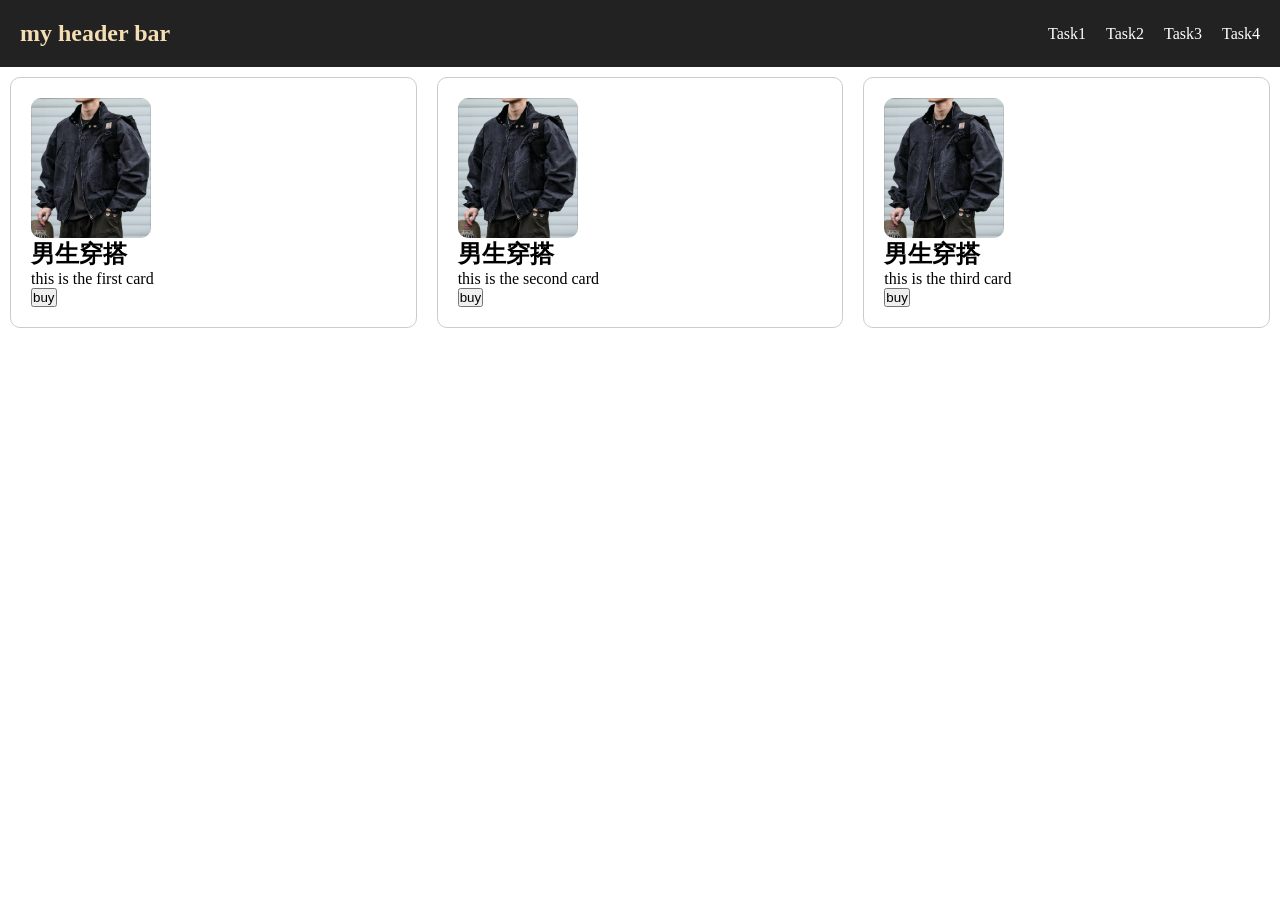
<file: index.html>
<!DOCTYPE html>
<html lang="en">
<head>
    <meta charset="UTF-8">
    <meta name="viewport" content="width=device-width, initial-scale=1.0">
    <title>Task1</title>
    <link rel="stylesheet" href="css/style.css">
</head>
<body>
    <div id="header">Header</div>
    
    <main>
        <div class="card-container">
            <div class="card">
                <img src="images/image1.png" alt="男生穿搭">
                <h2>男生穿搭</h2>
                <p>this is the first card</p>
                <button>buy</button>
            </div>
            <div class="card">
                <img src="images/image1.png" alt="男生穿搭">
                <h2>男生穿搭</h2>
                <p>this is the second card</p>
                <button>buy</button>
            </div>
            <div class="card">
                <img src="images/image1.png" alt="男生穿搭">
                <h2>男生穿搭</h2>
                <p>this is the third card</p>
                <button>buy</button>
            </div>
        </div>
    </main>

    <script src="js/header.js"></script>
</body>
</html>
</file>
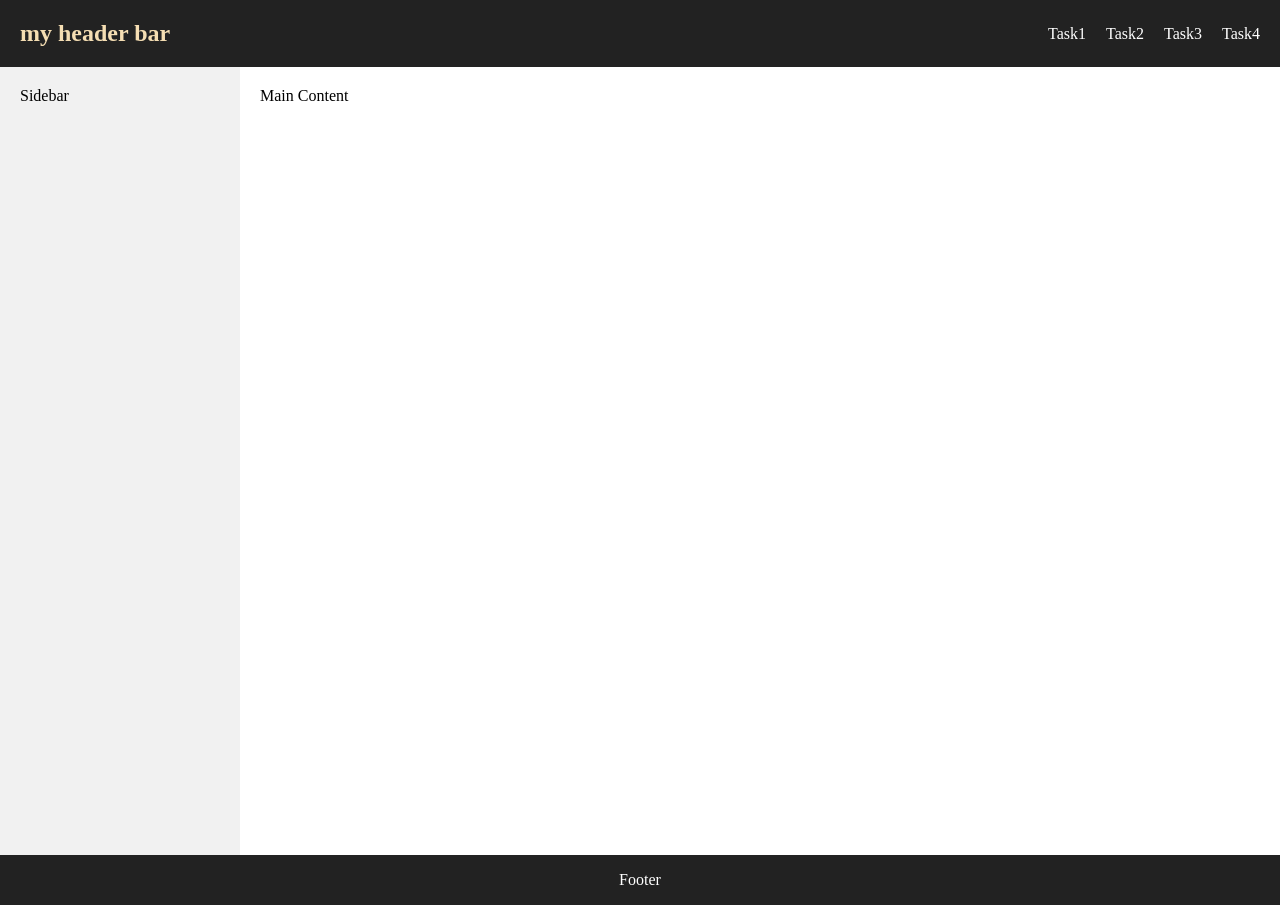
<file: task2/task2.html>
<!DOCTYPE html>
<html lang="en">
<head>
    <meta charset="UTF-8">
    <meta name="viewport" content="width=device-width, initial-scale=1.0">
    <title>task2</title>
    <link rel="stylesheet" href="../css/style.css">
</head>
<body>
    <div id="header"></div>
    <div class="grid-container">
        <aside class="sidebar">Sidebar</aside>
        <main class="content">Main Content</main>
    </div>        
    <footer id="footer">Footer</footer>
    <script src="../js/header.js"></script>
</body>
</html>
</file>
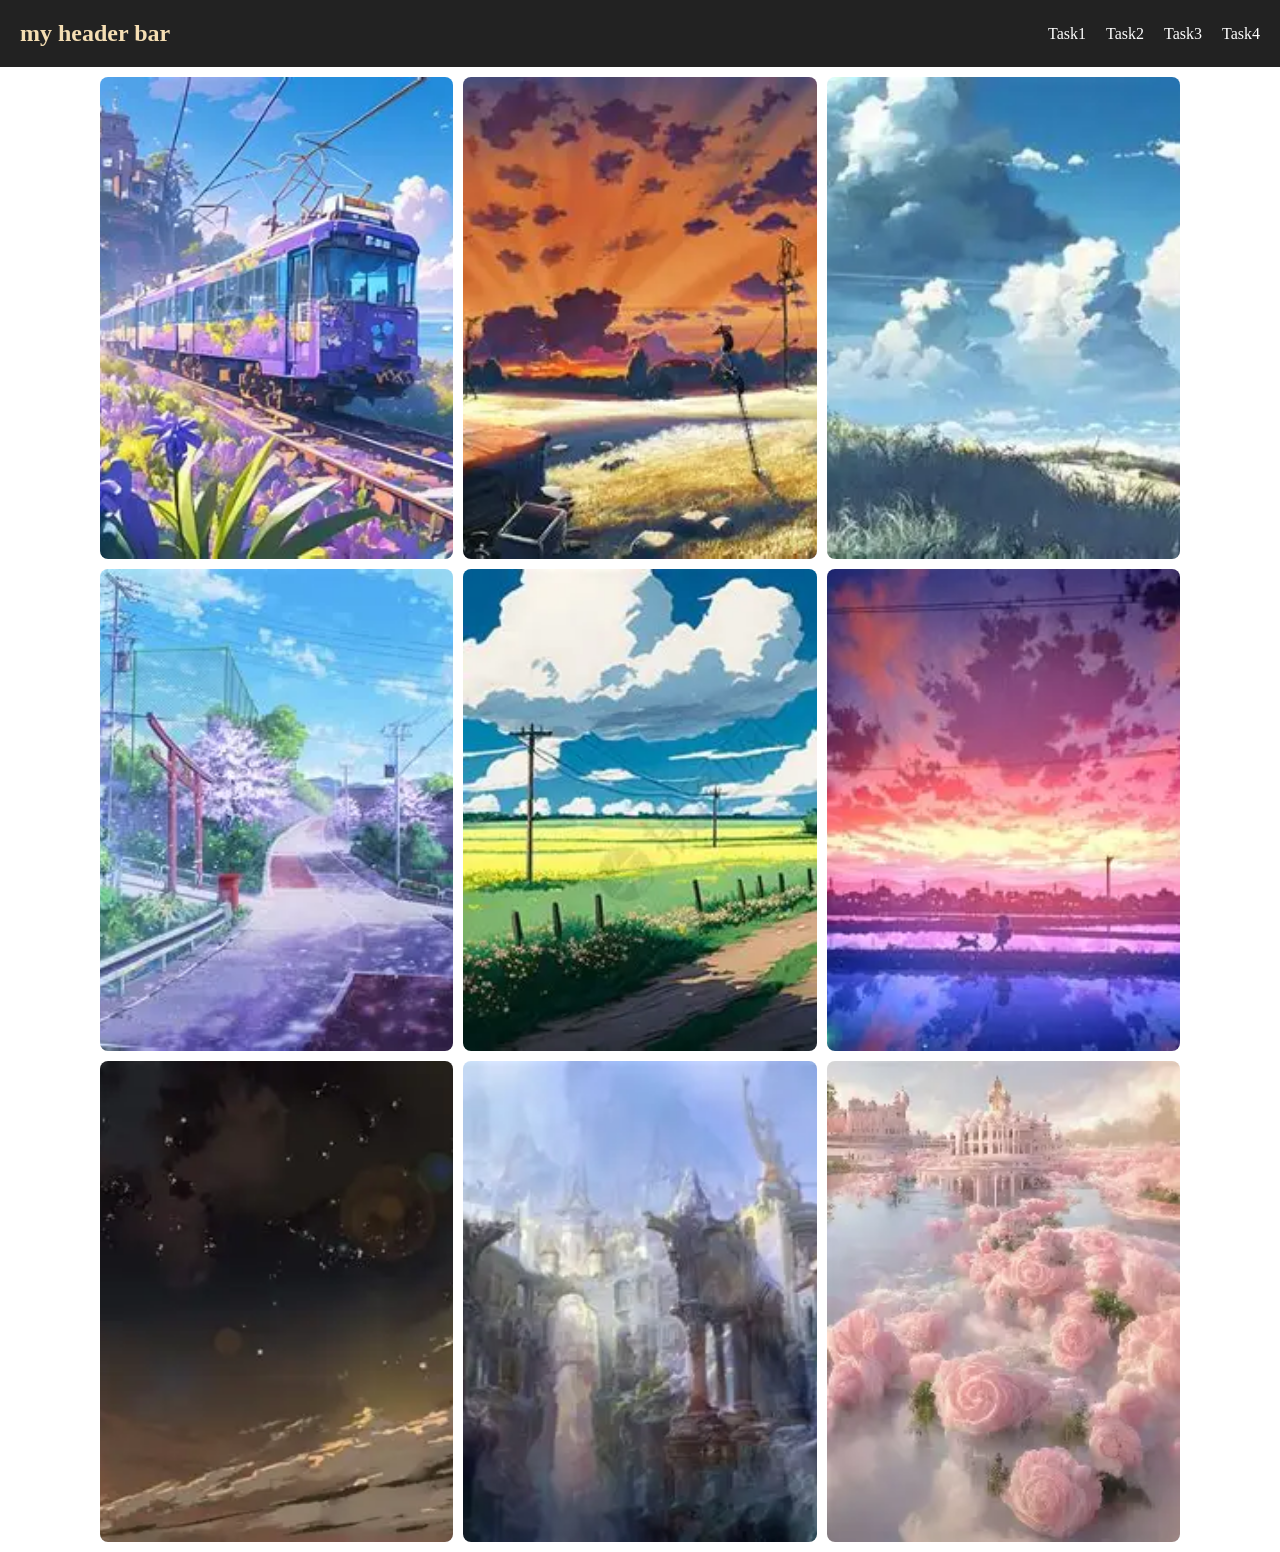
<file: task3/task3.html>
<!DOCTYPE html>
<html lang="en">
<head>
    <meta charset="UTF-8">
    <meta name="viewport" content="width=device-width, initial-scale=1.0">
    <title>task3</title>
    <link rel="stylesheet" href="../css/style.css">
</head>
<body>
    <div id="header">Header</div>
    
    <div class="gallery">
        <div class="gallery-item">
            <img src="../images/1.webp" alt="1">
            <div class="gallery-caption">picture 1</div>
        </div>
        <div class="gallery-item">
            <img src="../images/2.webp" alt="2">
            <div class="gallery-caption">picture 2</div>
        </div>
        <div class="gallery-item">
            <img src="../images/3.webp" alt="3">
            <div class="gallery-caption">picture 3</div>
        </div>
        <div class="gallery-item">
            <img src="../images/4.webp" alt="4">
            <div class="gallery-caption">picture 4</div>
        </div>
        <div class="gallery-item">
            <img src="../images/5.webp" alt="5">
            <div class="gallery-caption">picture 5</div>
        </div>
        <div class="gallery-item">
            <img src="../images/6.webp" alt="6">
            <div class="gallery-caption">picture 6</div>
        </div>
        <div class="gallery-item">
            <img src="../images/7.webp" alt="7">
            <div class="gallery-caption">picture 7</div>
        </div>
        <div class="gallery-item">
            <img src="../images/8.webp" alt="8">
            <div class="gallery-caption">picture 8</div>
        </div>
        <div class="gallery-item">
            <img src="../images/9.webp" alt="9">
            <div class="gallery-caption">picture 9</div>
        </div>
    </div>
    
    <script src="../js/header.js">Header</script>
</body>
</html>
</file>
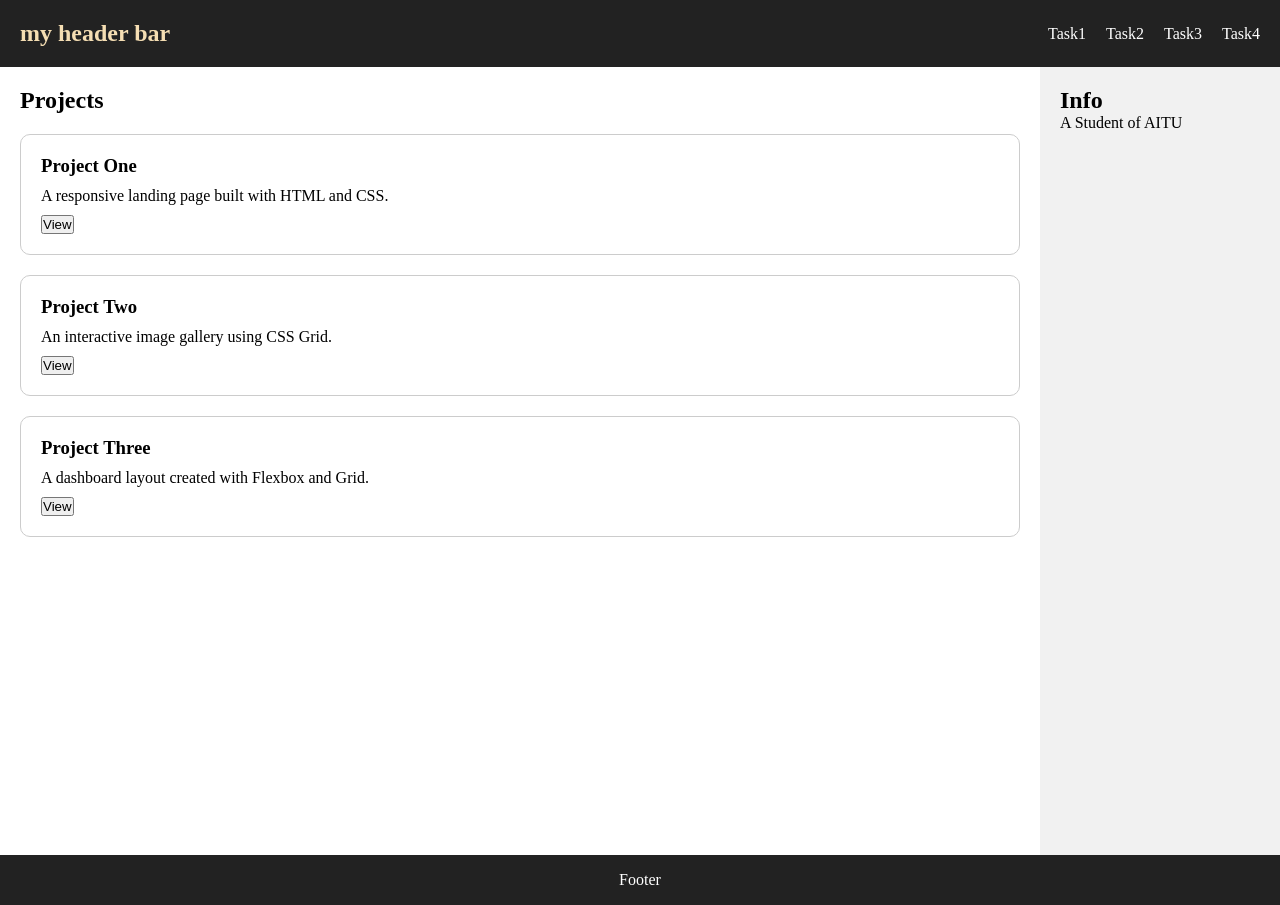
<file: task4/task4.html>
<!DOCTYPE html>
<html lang="en">
<head>
    <meta charset="UTF-8">
    <meta name="viewport" content="width=device-width, initial-scale=1.0">
    <title>task4</title>
    <link rel="stylesheet" href="../css/style.css">
</head>
<body>
    <div id="header"></div>

    <div class="portfolio-grid">
        <main class="projects">
            <h2>Projects</h2>
            <div class="project-card">
                <h3>Project One</h3>
                <p>A responsive landing page built with HTML and CSS.</p>
                <button>View</button>
            </div>
            <div class="project-card">
                <h3>Project Two</h3>
                <p>An interactive image gallery using CSS Grid.</p>
                <button>View</button>
            </div>
            <div class="project-card">
                <h3>Project Three</h3>
                <p>A dashboard layout created with Flexbox and Grid.</p>
                <button>View</button>
            </div>
        </main>
        <aside class="sidebar">
            <h2>Info</h2>
            <p>A Student of AITU</p>
        </aside>
    </div>

    <footer id="footer">Footer</footer>
    <script src="../js/header.js"></script>
</body>
</html>
</file>
<file: css/style.css>
* {
    margin: 0;
    padding: 0;
    box-sizing: border-box;
}


.header {
    display: flex; /*使用flex布局*/
    justify-content: space-between; /*保持两端对齐，中间自动留空*/
    align-items: center; /*子元素在垂直方向上居中*/
    padding: 20px; /*间距为20px*/
    background-color: #222; /*将背景设置成黑色*/ 
}

.logo {
    color: wheat;
    font-size: 24px;
    font-weight: bold; /*粗体*/
}

.logo img {
    height: 40px;
    width: auto;
    display: block;
}

.navbar {
   display: flex;
   gap: 20px; 
}

.navbar a {
    color: white;
    text-decoration: none;
}

.navbar a:hover {
    text-decoration: underline;
}

/*卡片的css效果*/ 
.card-container {
    display: flex;
    gap: 20px; /*设置所有方向的边距为20px*/
    padding: 10px;
}

.card img{
    display: block;
    height: 140px;
    width: 120px;
    align-items: center;
    border-radius: 10px;
}

.card {
    flex: 1;
    width: 140px;

    padding: 20px;
    border: 1px solid #ccc;
    border-radius: 10px;
}

.card:hover {
    transform: translateY(-5px);
    /* transform: all 0.2s; */
    box-shadow: 0 5px 15px rgba(0, 0, 0, 0.2);
}

.grid-container {
    display: grid;
    grid-template-columns: 240px 1fr;
    min-height: calc(100vh - 112px);
}

.sidebar {
    background-color: #f1f1f1;
    padding: 20px;
}

.content {
     background-color: #fff;
     padding: 20px;
}

#footer { 
    width: 100%;
    padding: 16px;
    background-color: #222;
    color: white;
    text-align: center;
}

.gallery {
    display: grid;
    grid-template-columns: repeat(3, 1fr);
    grid-template-rows: repeat(3, 1fr);
    gap: 10px;
    padding: 10px 100px 10px 100px;
}

.gallery-item {
    position: relative;
    overflow: hidden;
    border-radius: 8px;
}

.gallery-item img {
    width: 100%;
    height: 100%;
    object-fit: cover;
    display: block;
    transition: transform 0.3s;
}

/* 创建文字遮罩层 */
.gallery-caption {
    position: absolute;
    top: 0;
    left: 0;
    width: 100%;
    height: 100%;
    background-color: rgba(0, 0, 0, 0.5);
    color: white;
    font-size: 18px;
    display: flex;
    align-items: center;
    justify-content: center;
    opacity: 0; /* 完全透明 */
    transition: opacity 0.3s ease; 
}

.gallery-item:hover .gallery-caption {
    opacity: 1;
}

.gallery-item:hover img {
    transform: scale(1.1);
}

/* Task4：Projects 在左，Info/Sidebar 在右 */
.portfolio-grid {
    display: grid;
    grid-template-columns: 1fr 240px;
    min-height: calc(100vh - 112px);
}

.projects {
    display: flex;
    flex-direction: column;
    gap: 20px;
    padding: 20px;
}

/* 每个 Project Card 内部用 Flexbox 排列 Title / Description / Button */
.project-card {
    display: flex;
    flex-direction: column;
    gap: 10px;
    padding: 20px;
    border: 1px solid #ccc;
    border-radius: 10px;
}

.project-card button {
    align-self: flex-start;
}
</file>
